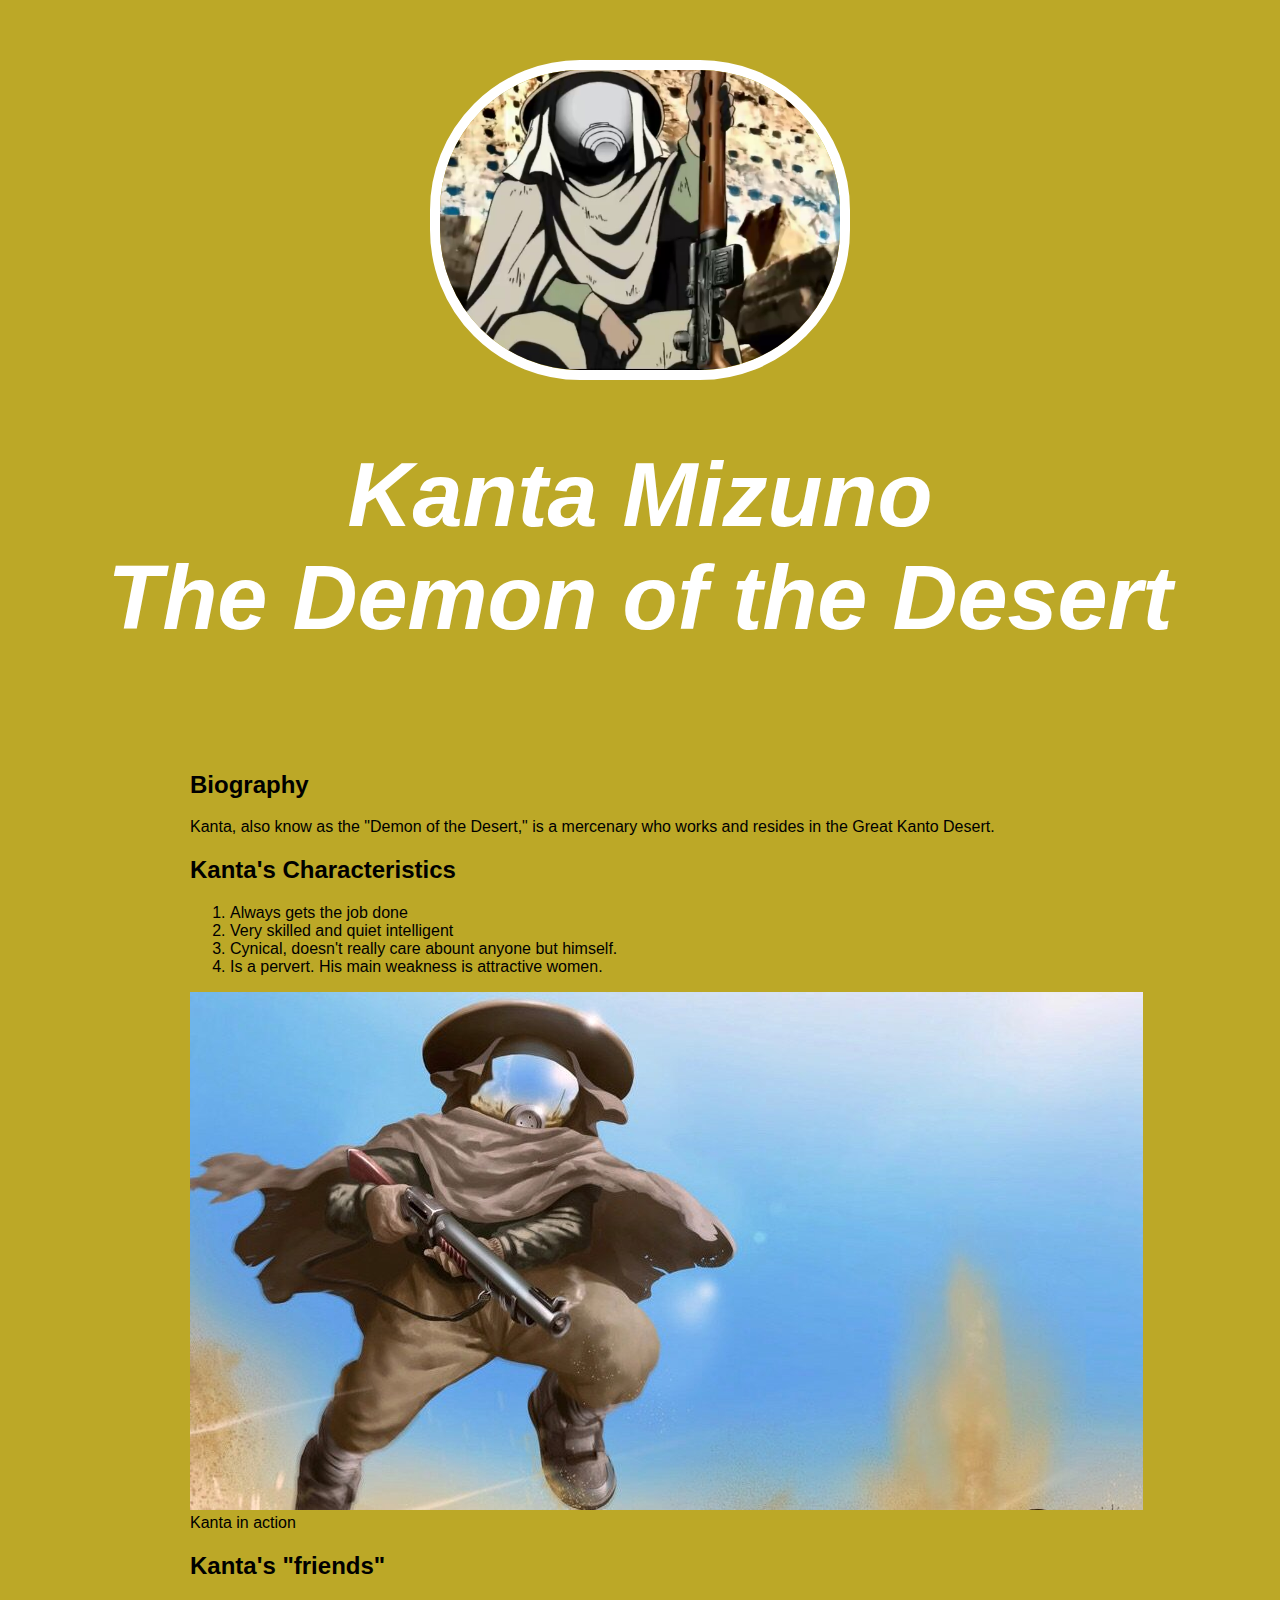
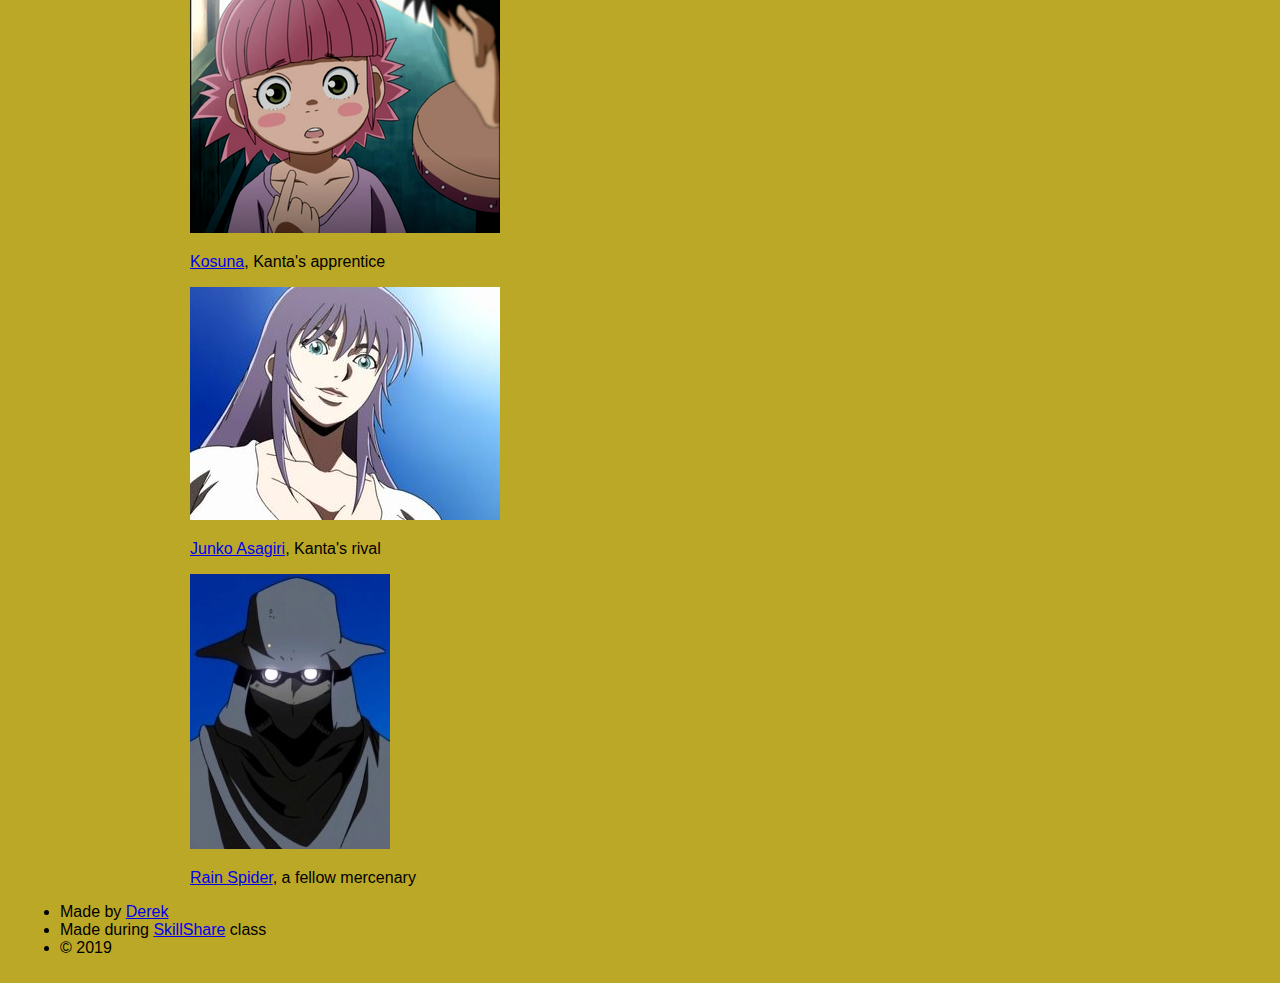
<file: index.html>
<!DOCTYPE html>
<html>
<head>
	<title>Kanta Mizuno</title>
	<link rel="stylesheet" type="text/css" href="css/hero.css">
</head>

<body>
	<div class="wrapper">	
		<header>
			<img src="img/profile.jpg">
			<h1>Kanta Mizuno<br> The Demon of the Desert</h1>
		</header>
		<div class="content">
			<h2>Biography</h2>
			<p>Kanta, also know as the "Demon of the Desert," is a mercenary who works and resides in the Great Kanto Desert.</p>
			<h2>Kanta's Characteristics</h2>
			<ol>
				<li>Always gets the job done</li>
				<li>Very skilled and quiet intelligent</li>
				<li>Cynical, doesn't really care abount anyone but himself.</li>
				<li>Is a pervert. His main weakness is attractive women.</li>
			</ol>
			<img class="big-image" src="img/big-image.jpg"style="width:80%>
				<p class="caption">Kanta in action</p>
			<h2> Kanta's "friends"</h2>
			<div class="column">
  				<div class="column">
    				<img src="img/Kosuna.jpg">
    					<p><a href="https://desertpunk.fandom.com/wiki/Kosuna"> Kosuna</a>, Kanta's apprentice</p>
  				</div>
  				<div class="column">
    				<img src="img/Junko.jpg">
    					<p><a href="https://desertpunk.fandom.com/wiki/Junko_Asagiri">Junko Asagiri</a>, Kanta's rival</p>
  				</div>
  				<div class="column">
   					 <img src="img/RainSpider.jpg">
   					 	<p><a href="https://desertpunk.fandom.com/wiki/Rain_Spider">Rain Spider</a>, a fellow mercenary</p>
  				</div>
			</div>

		</div>
	</div>
</body>	
		
<footer>
			<ul>
				<li>Made by <a href="https://twitter.com/TheSecondDerek" target="_blank" title="Visit Derek's Twitter">Derek</a></li>
				<li>Made during <a href="https://www.skillshare.com" target="_blank" title="Visit SkillShare's Site">SkillShare</a> class</li>
				<li>&copy; 2019</li>
			</ul>
</footer>
	


</html>
</file>
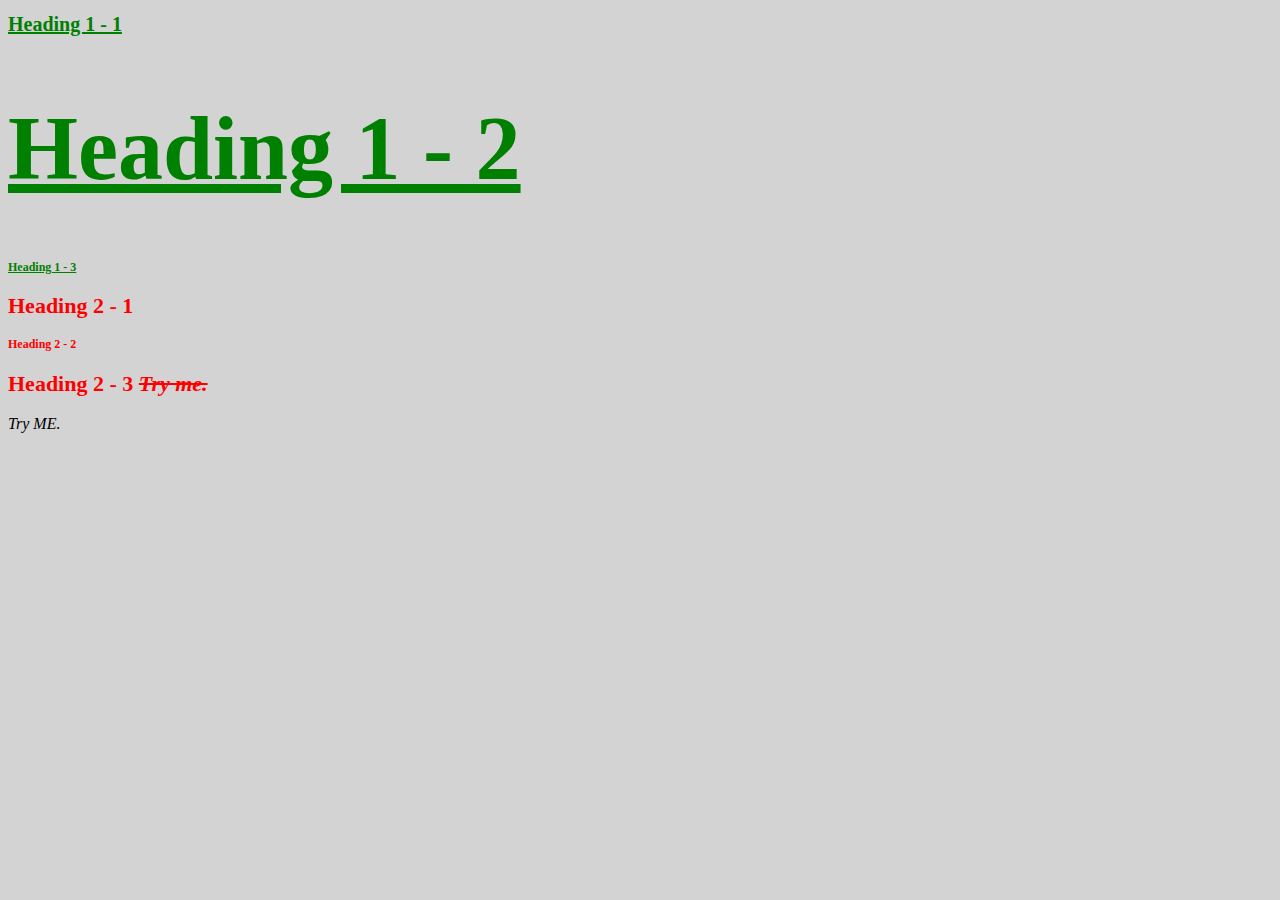
<file: stylish.html>
<!DOCTYPE html>
<html>
<head>
	<title>Stylish</title>
	<link rel="stylesheet" type="text/css" href="css/test.css">
	
</head>
<body>

<h1 id="first" class="small" style="font-size: 20px">Heading 1 - 1</h1>
<h1>Heading 1 - 2</h1>
<h1 class="small">Heading 1 - 3</h1>
<h2>Heading 2 - 1</h2>
<h2 class="small">Heading 2 - 2</h2>
<h2>Heading 2 - 3 <span>Try me.</span></h2>

<span>Try ME.</span>

</body>
</html>
</file>
<file: css/hero.css>
html, body{
	font-family: Arial;
	margin:10px;
	background-color: #bca827
}

header{
	background-color: #bca827;
	padding: 40px;
	text-align: center;
}

h1{
	font-size: 90px;
	color: white;
	font-style: italic;

}

header img{
	border-radius: 150px;
	width: 400px;
	border: 10px solid white;

}
.content{
	max-width: 900px;
	margin: 0 auto;
	background-color: #bca827

}

p.caption{font-size: 16px
	color:white
	font-style: italic;
}



footer{padding: 40px 20px
	   background-color: grey;
}


/*<header>
			<img src="img/profile.jpg">
			<h1>Kanta Mizuno<br>The Demon of the Desert
		</header>*/
</file>
<file: css/test.css>
body{background-color: lightgrey}

h1{color: green;
		font-size: 90px;
		text-decoration: underline;}

		#first{font-size: 100px}

		h2{color:red;
			font-size: 22px;}

		.small{font-size: 12px}

		span{font-style: italic;}

		h2 span{text-decoration: line-through;}
</file>
